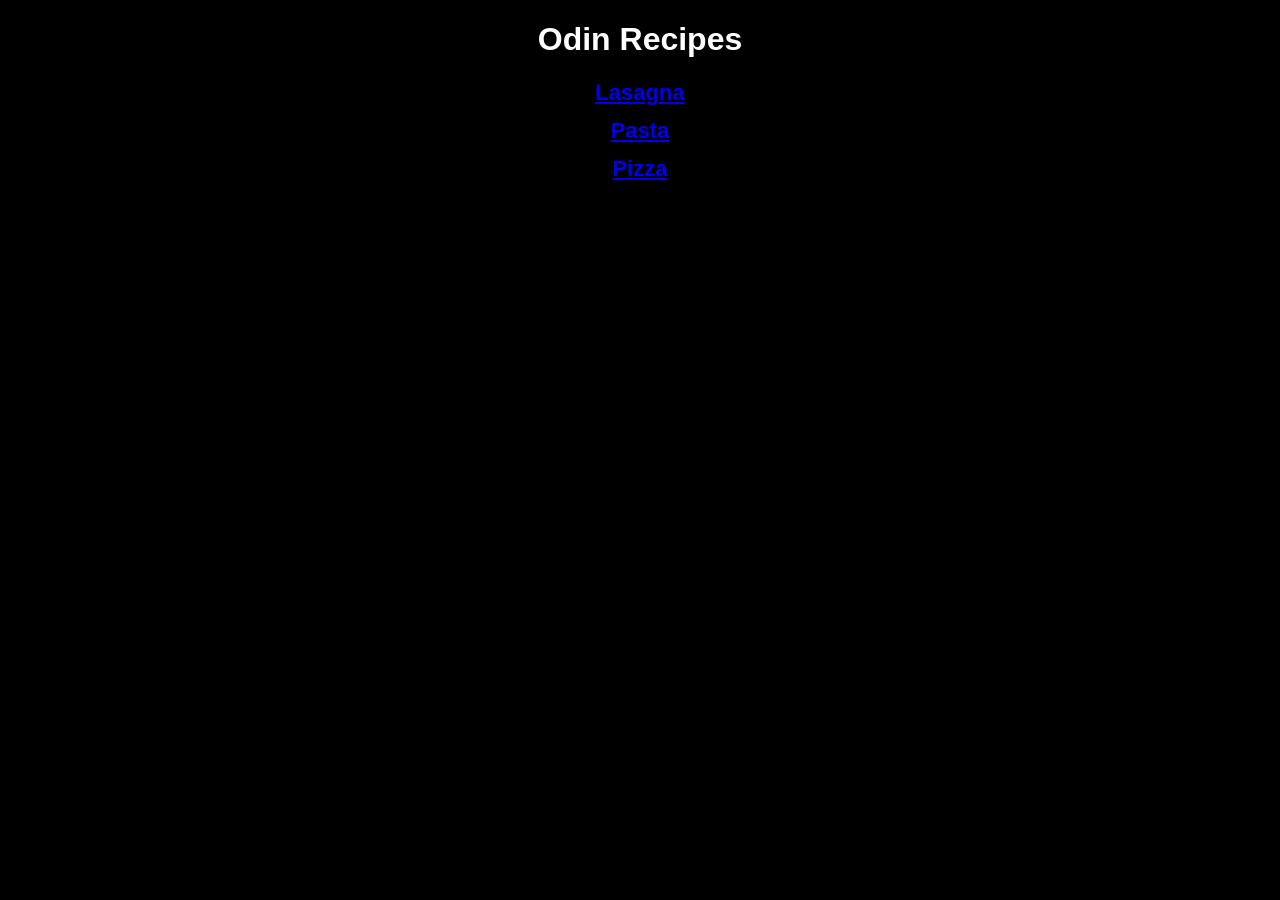
<file: index.html>
<!DOCTYPE html>
<html lang="en">
    <head>
        <meta charset="UTF-8">
        <meta name="viewport" content="width=device-width, initial-scale=1.0">
        <title>Odin Recipes</title>
        <link rel="stylesheet" href="style.css"
    </head>
    <body>
        <h1>Odin Recipes</h1>
        <ul>
            <li><a href="recipes/lasagna.html">Lasagna</a></li>
            <li><a href="recipes/pasta.html">Pasta</a></li>
            <li><a href="recipes/pizza.html">Pizza</a></li>
        </ul>
    </body>
</html>
</file>
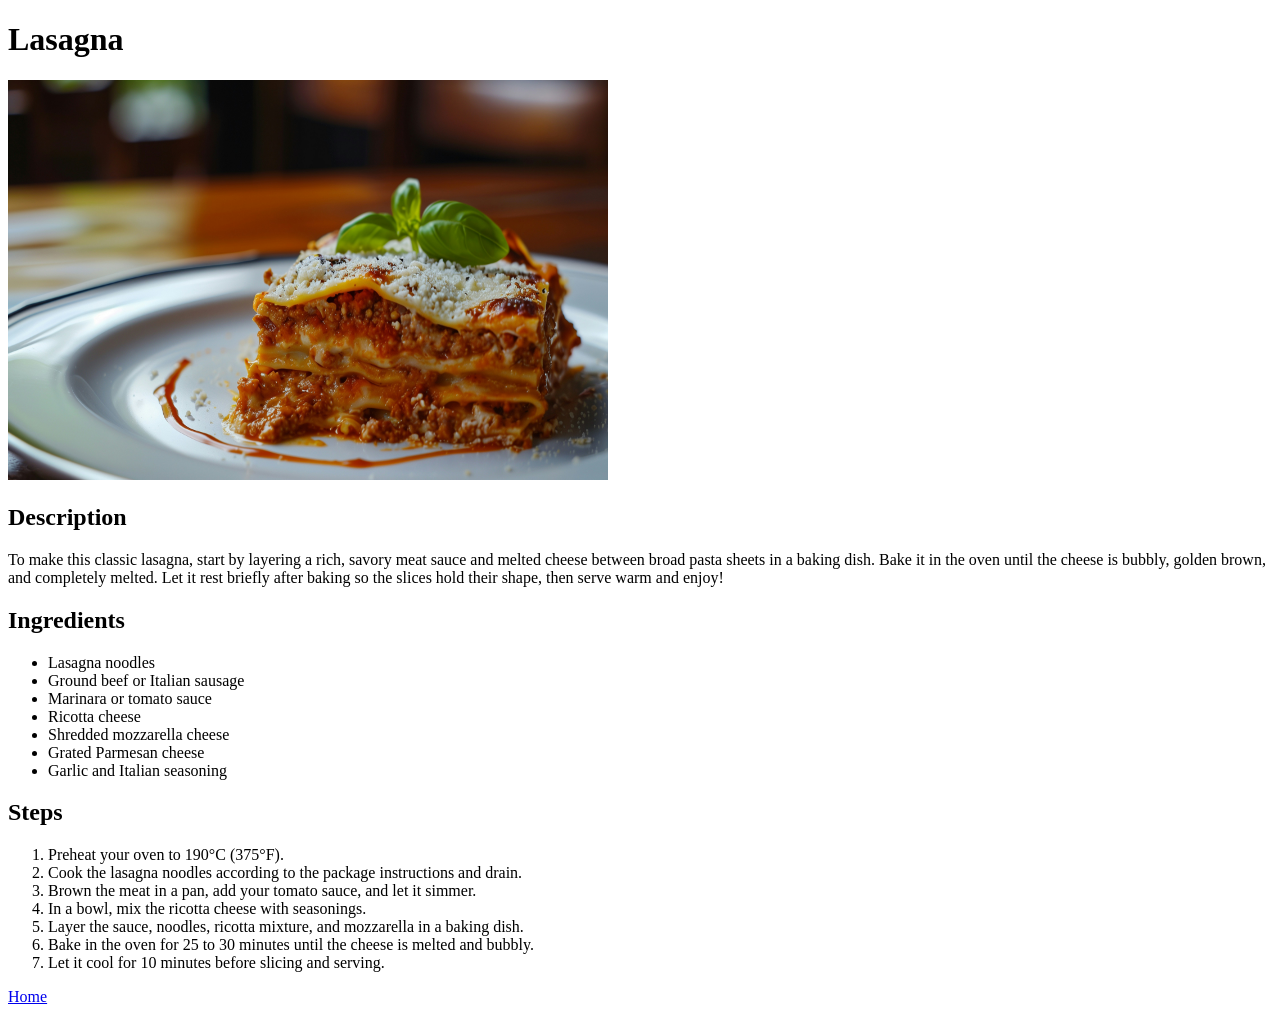
<file: recipes/lasagna.html>
<!DOCTYPE html>
<html lang="en">
    <head>
        <meta charset="UTF-8">
        <meta name="viewport" content="width=device-width, initial-scale=1.0">
        <title>Lasagna Recipe</title>
    </head>
    <body>
        <h1>Lasagna</h1>
        <img src="../images/lasagna.jpg" alt="A delicious slice of baked lasagna" width="600" height="400">
        <h2>Description</h2>
        <p>To make this classic lasagna, start by layering a rich, savory meat sauce and melted cheese between broad pasta sheets in a baking dish. Bake it in the oven until the cheese is bubbly, golden brown, and completely melted. Let it rest briefly after baking so the slices hold their shape, then serve warm and enjoy!</p>
        <h2>Ingredients</h2>
        <ul>
            <li>Lasagna noodles</li>
            <li>Ground beef or Italian sausage</li>
            <li>Marinara or tomato sauce</li>
            <li>Ricotta cheese</li>
            <li>Shredded mozzarella cheese</li>
            <li>Grated Parmesan cheese</li>
            <li>Garlic and Italian seasoning</li>
        </ul>
        <h2>Steps</h2>
        <ol>
            <li>Preheat your oven to 190°C (375°F).</li>
            <li>Cook the lasagna noodles according to the package instructions and drain.</li>
            <li>Brown the meat in a pan, add your tomato sauce, and let it simmer.</li>
            <li>In a bowl, mix the ricotta cheese with seasonings.</li>
            <li>Layer the sauce, noodles, ricotta mixture, and mozzarella in a baking dish.</li>
            <li>Bake in the oven for 25 to 30 minutes until the cheese is melted and bubbly.</li>
            <li>Let it cool for 10 minutes before slicing and serving.</li>
        </ol>
        <a href="../index.html">Home</a>
    </body>
</html>
</file>
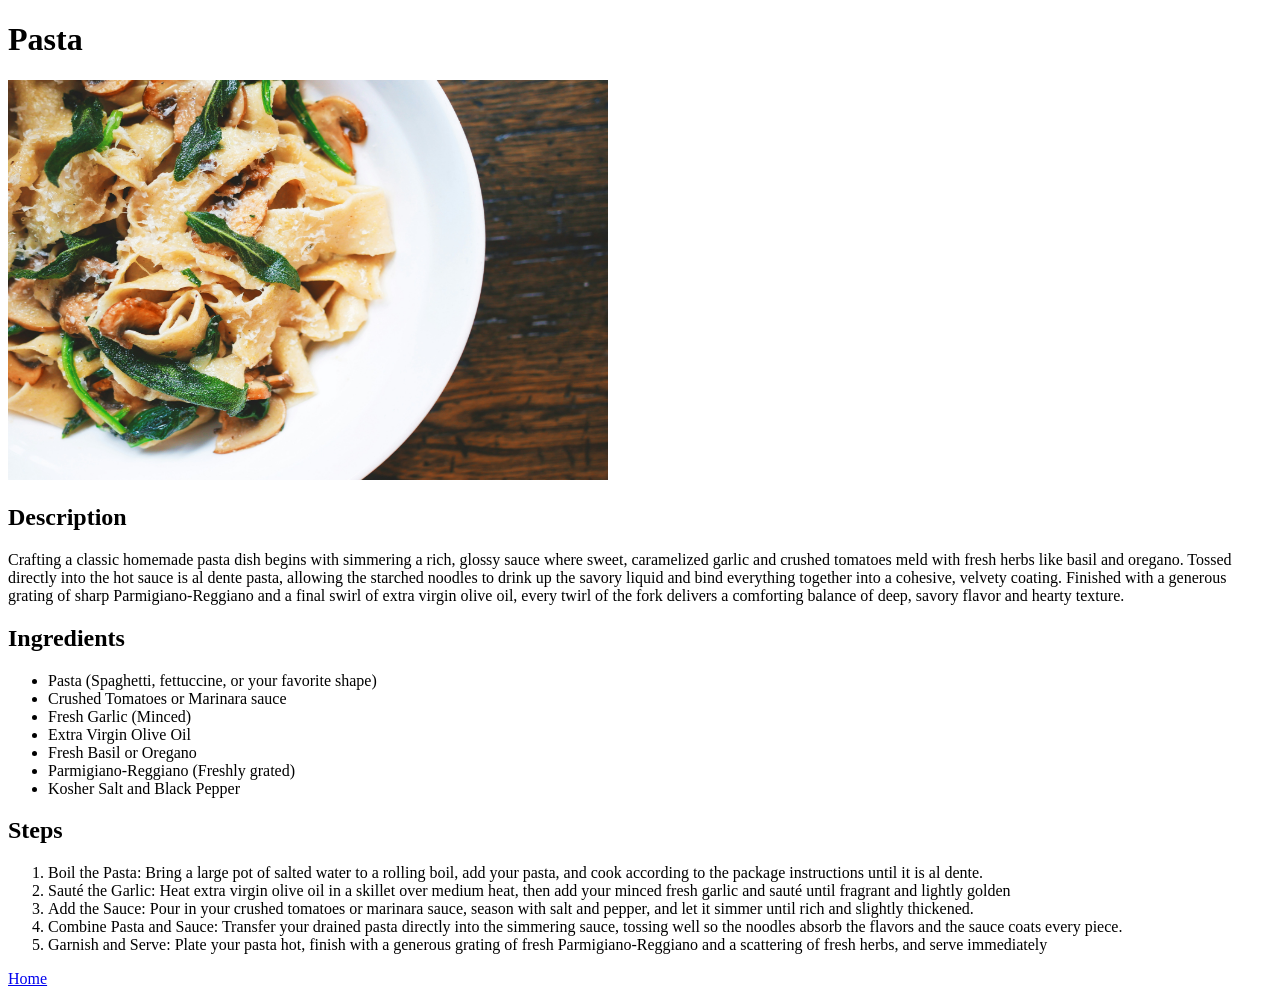
<file: recipes/pasta.html>
<!DOCTYPE html>
<html lang="en">
    <head>
        <meta charset="UTF-8">
        <meta name="viewport" content="width=device-width, initial-scale=1.0">
        <title>Pasta Recipe</title>
    </head>
    <body>
        <h1>Pasta</h1>
        <img src="../images/pasta.jpg" alt="delicious fresh pasta" width="600" height="400">
        <h2>Description</h2>
        <p>Crafting a classic homemade pasta dish begins with simmering a rich, glossy sauce where sweet, caramelized garlic and crushed tomatoes meld with fresh herbs like basil and oregano. Tossed directly into the hot sauce is al dente pasta, allowing the starched noodles to drink up the savory liquid and bind everything together into a cohesive, velvety coating. Finished with a generous grating of sharp Parmigiano-Reggiano and a final swirl of extra virgin olive oil, every twirl of the fork delivers a comforting balance of deep, savory flavor and hearty texture.</p>
        <h2>Ingredients</h2>
        <ul>
            <li>Pasta (Spaghetti, fettuccine, or your favorite shape)</li>
            <li>Crushed Tomatoes or Marinara sauce</li>
            <li>Fresh Garlic (Minced)</li>
            <li>Extra Virgin Olive Oil</li>
            <li>Fresh Basil or Oregano</li>
            <li>Parmigiano-Reggiano (Freshly grated)</li>
            <li>Kosher Salt and Black Pepper</li>
        </ul>
        <h2>Steps</h2>
        <ol>
            <li>Boil the Pasta: Bring a large pot of salted water to a rolling boil, add your pasta, and cook according to the package instructions until it is al dente.</li>
            <li>Sauté the Garlic: Heat extra virgin olive oil in a skillet over medium heat, then add your minced fresh garlic and sauté until fragrant and lightly golden</li>
            <li>Add the Sauce: Pour in your crushed tomatoes or marinara sauce, season with salt and pepper, and let it simmer until rich and slightly thickened.</li>
            <li>Combine Pasta and Sauce: Transfer your drained pasta directly into the simmering sauce, tossing well so the noodles absorb the flavors and the sauce coats every piece.</li>
            <li>Garnish and Serve: Plate your pasta hot, finish with a generous grating of fresh Parmigiano-Reggiano and a scattering of fresh herbs, and serve immediately</li>
        </ol>
        <a href="../index.html">Home</a>
    </body>
</html>
</file>
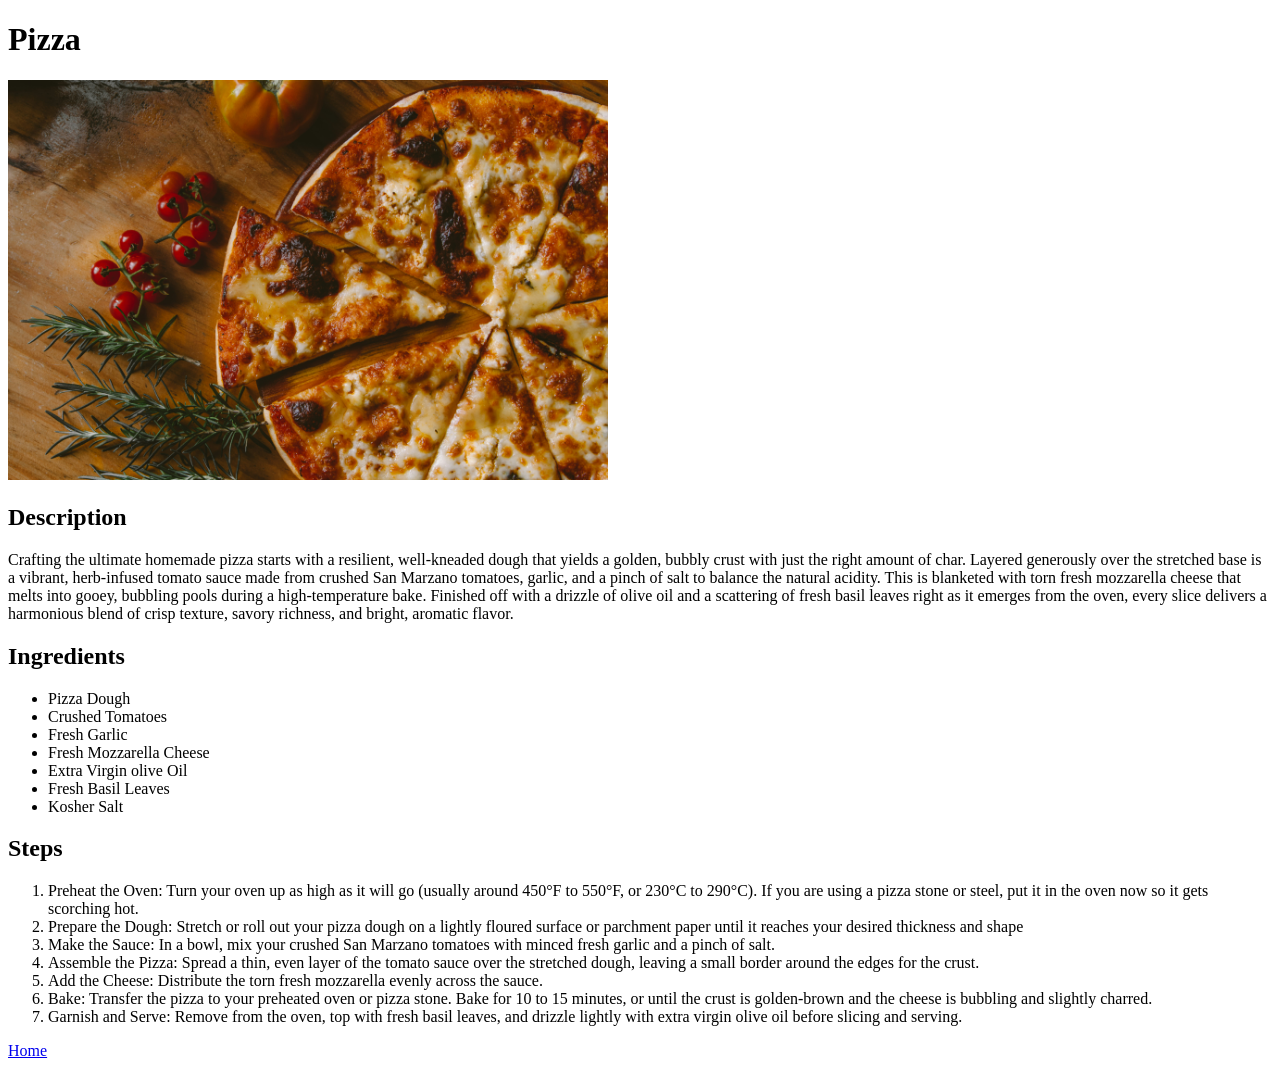
<file: recipes/pizza.html>
<!DOCTYPE html>
<html lang="en">
    <head>
        <meta charset="UTF-8">
        <meta name="viewport" content="width=device-width, initial-scale=1.0">
        <title>Pizza Recipe</title>
    </head>
    <body>
        <h1>Pizza</h1>
        <img src="../images/pizza.jpg" alt="a delicious pizza" width="600" height="400">
        <h2>Description</h2>
        <p>Crafting the ultimate homemade pizza starts with a resilient, well-kneaded dough that yields a golden, bubbly crust with just the right amount of char. Layered generously over the stretched base is a vibrant, herb-infused tomato sauce made from crushed San Marzano tomatoes, garlic, and a pinch of salt to balance the natural acidity. This is blanketed with torn fresh mozzarella cheese that melts into gooey, bubbling pools during a high-temperature bake. Finished off with a drizzle of olive oil and a scattering of fresh basil leaves right as it emerges from the oven, every slice delivers a harmonious blend of crisp texture, savory richness, and bright, aromatic flavor.</p>
        <h2>Ingredients</h2>
        <ul>
            <li>Pizza Dough</li>
            <li>Crushed Tomatoes</li>
            <li>Fresh Garlic</li>
            <li>Fresh Mozzarella Cheese</li>
            <li>Extra Virgin olive Oil</li>
            <li>Fresh Basil Leaves</li>
            <li>Kosher Salt</li>
        </ul>
        <h2>Steps</h2>
        <ol>
            <li>Preheat the Oven: Turn your oven up as high as it will go (usually around 450°F to 550°F, or 230°C to 290°C). If you are using a pizza stone or steel, put it in the oven now so it gets scorching hot.</li>
            <li>Prepare the Dough: Stretch or roll out your pizza dough on a lightly floured surface or parchment paper until it reaches your desired thickness and shape</li>
            <li>Make the Sauce: In a bowl, mix your crushed San Marzano tomatoes with minced fresh garlic and a pinch of salt.</li>
            <li>Assemble the Pizza: Spread a thin, even layer of the tomato sauce over the stretched dough, leaving a small border around the edges for the crust.</li>
            <li>Add the Cheese: Distribute the torn fresh mozzarella evenly across the sauce.</li>
            <li>Bake: Transfer the pizza to your preheated oven or pizza stone. Bake for 10 to 15 minutes, or until the crust is golden-brown and the cheese is bubbling and slightly charred.</li>
            <li>Garnish and Serve: Remove from the oven, top with fresh basil leaves, and drizzle lightly with extra virgin olive oil before slicing and serving.</li>
        </ol>
        <a href="../index.html">Home</a>
    </body>
</html>
</file>
<file: style.css>
body {
    background-color: black;
    text-align: center;
    font-family: Arial, Helvetica, sans-serif;
    font-style: normal;
}
h1 {
    color: white;
}
ul {
    list-style-type: none;
    padding: 0;
}
ul li {
    margin: 12px 0;
}
ul li a {
    font-size: 22px;
    font-weight: bold;
}
ul li a:hover {
    text-decoration: underline;
    color: white;
}
</file>
